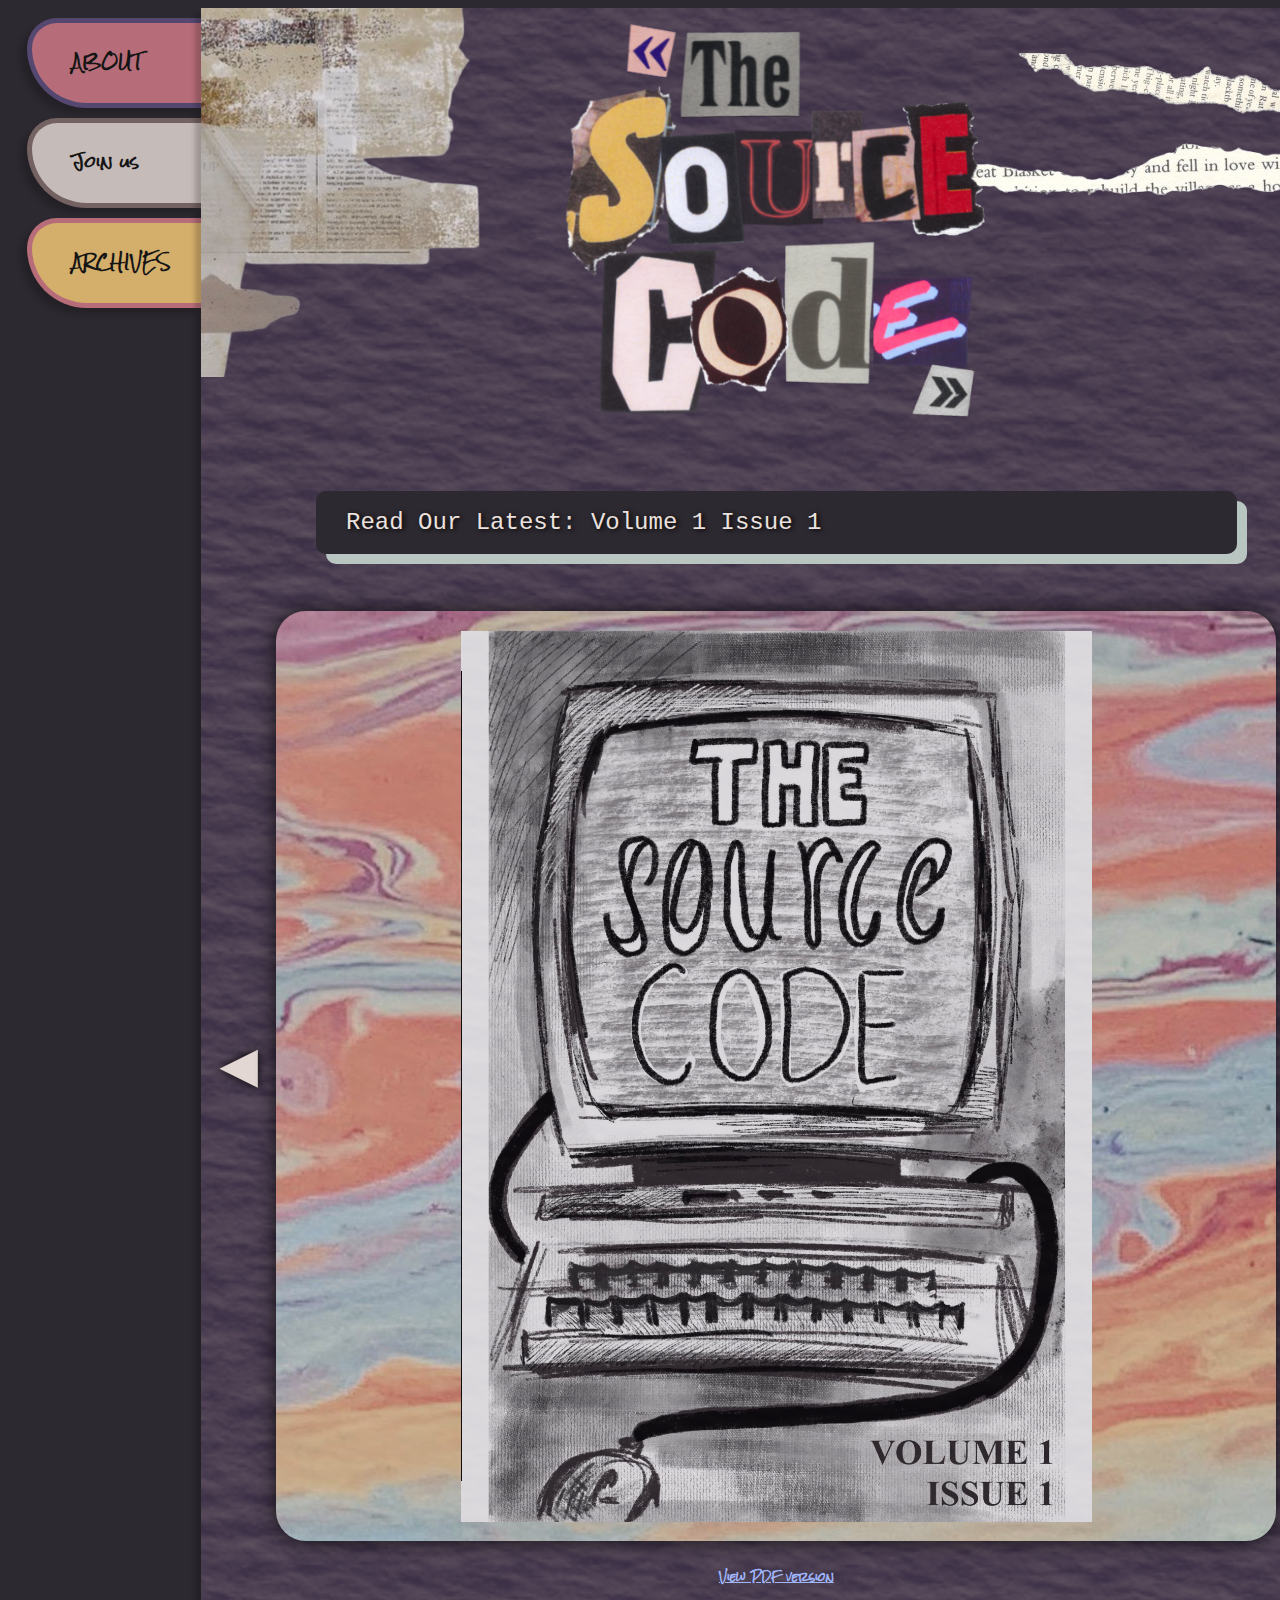
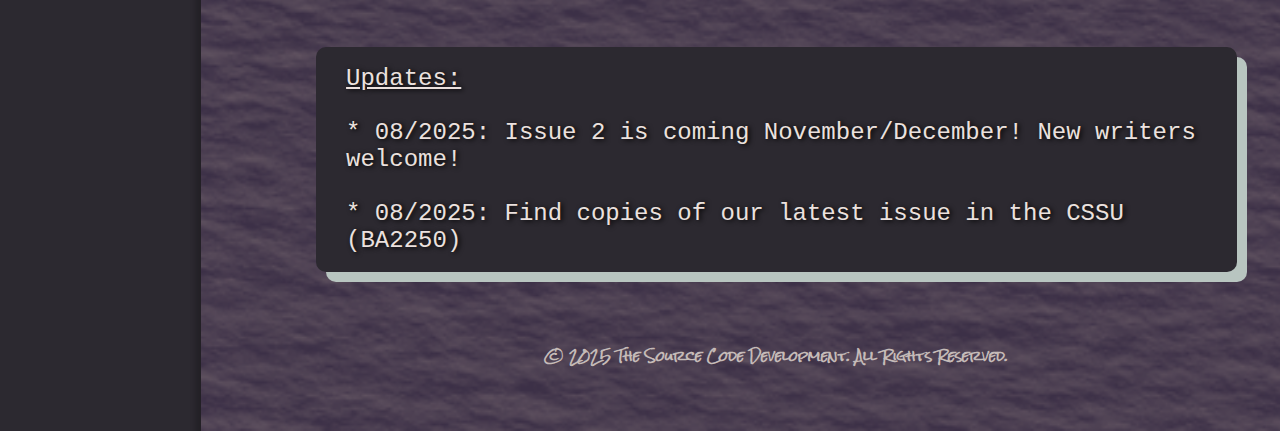
<file: index.html>
<!DOCTYPE html>
<html lang="en">
<head>
    <meta charset="UTF-8">
    <title>The Source Code</title>
    <link rel="stylesheet" type="text/css" href="style.css">

    <!-- Font -->
    <link rel="preconnect" href="https://fonts.googleapis.com">
    <link rel="preconnect" href="https://fonts.gstatic.com" crossorigin>
    <link href="https://fonts.googleapis.com/css2?family=Rock+Salt&display=swap" rel="stylesheet">

    <!-- Favicon -->
    <link rel="apple-touch-icon" sizes="180x180" href="/favicon_io/apple-touch-icon.png">
    <link rel="icon" type="image/png" sizes="32x32" href="/favicon_io/favicon-32x32.png">
    <link rel="icon" type="image/png" sizes="16x16" href="/favicon_io/favicon-16x16.png">
    <link rel="manifest" href="/favicon_io/site.webmanifest">

</head>
<body>
    <div class="grid-container">
        <!-- STICKY NOTE COLUMN -->
        <div class="sticky-notes">
            <a href="about.html">
                <div class="note" id="about-note">
                    ABOUT
                </div>
            </a>
            <a href="contact.html">
                <div class="note" id="contact-note">
                    Join us
                </div>
            </a>
            <a href="archives.html">
                <div class="note" id="archives-note">
                    ARCHIVES
                </div>
            </a>
        </div>

    
        <!-- MAIN COLUMN -->
        <div class="main">
            <button id="nav-btn">
                <a href="menu-for-mobile.html">◄ Menu</a>
            </button>

            <a href="index.html"><img id = "logo" alt = "title" src = "/images/logo.png" width="100%"></a>
            <img id = "ripped-page" alt = "ripped page"  src  = "/images/background.png">
            <img id = "ripped-corner" alt = "ripped page"  src  = "/images/bg-images/ripped-corner.png">

            <div class = "content-border-box">
                <p>Read Our Latest: Volume 1 Issue 1</p>
            </div>
            
            <div id="flipbook-container">
                <!-- Previous Button -->
                <button id="prev-btn">
                    ◄
                </button>

                <div id="feature-flipbook">
                    <!-- Book -->
                    <div id="book">
                        <!-- Paper 1 -->
                        <div id="p1" class="paper">
                            <div class="front">
                                <div id="f1" class="front-content">
                                    <img alt = "issue 1 cover" src ="/issues/issue1/front.jpg" width="100%">
                                </div>
                            </div>
                            <div class="back">
                                <div id="b1" class="back-content">
                                    <img alt = "pg1-back" src ="/issues/issue1/pg1-back.jpg" width="100%">
                                </div>
                            </div>
                        </div>
                        <!-- Paper 2 -->
                        <div id="p2" class="paper">
                            <div class="front">
                                <div id="f2" class="front-content">
                                    <img alt = "pg2-front" src ="/issues/issue1/pg2-front.jpg" width="100%">
                                </div>
                            </div>
                            <div class="back">
                                <div id="b2" class="back-content">
                                    <img alt = "pg2-back" src ="/issues/issue1/pg2-back.jpg" width="100%">
                                </div>
                            </div>
                        </div>
                        <!-- Paper 3 -->
                        <div id="p3" class="paper">
                            <div class="front">
                                <div id="f3" class="front-content">
                                    <img alt = "pg3-front" src ="/issues/issue1/pg3-front.jpg" width="100%">
                                </div>
                            </div>
                            <div class="back">
                                <div id="b3" class="back-content">
                                    <img alt = "pg3-back" src ="/issues/issue1/pg3-back.jpg" width="100%">
                                </div>
                            </div>
                        </div>
                        <!-- Paper 4 -->
                        <div id="p4" class="paper">
                            <div class="front">
                                <div id="f4" class="front-content">
                                    <img alt = "pg4-front" src ="/issues/issue1/pg4-front.jpg" width="100%">
                                </div>
                            </div>
                            <div class="back">
                                <div id="b4" class="back-content">
                                    <img alt = "pg4-back" src ="/issues/issue1/pg4-back.jpg" width="100%">
                                </div>
                            </div>
                        </div>
                        <!-- Paper 5 -->
                        <div id="p5" class="paper">
                            <div class="front">
                                <div id="f5" class="front-content">
                                    <img alt = "pg5-front" src ="/issues/issue1/pg5-front.jpg" width="100%">
                                </div>
                            </div>
                            <div class="back">
                                <div id="b5" class="back-content">
                                    <img alt = "pg5-back" src ="/issues/issue1/pg5-back.jpg" width="100%">
                                </div>
                            </div>
                        </div>
                        <!-- Paper 6 -->
                        <div id="p6" class="paper">
                            <div class="front">
                                <div id="f6" class="front-content">
                                    <img alt = "pg6-front" src ="/issues/issue1/pg6-front.jpg" width="100%">
                                </div>
                            </div>
                            <div class="back">
                                <div id="b6" class="back-content">
                                    <img alt = "pg6-back" src ="/issues/issue1/pg6-back.jpg" width="100%">
                                </div>
                            </div>
                        </div>
                        <!-- Paper 7 -->
                        <div id="p7" class="paper">
                            <div class="front">
                                <div id="f7" class="front-content">
                                    <img alt = "pg7-front" src ="/issues/issue1/pg7-front.jpg" width="100%">
                                </div>
                            </div>
                            <div class="back">
                                <div id="b7" class="back-content">
                                    <img alt = "pg7-back" src ="/issues/issue1/pg7-back.jpg" width="100%">
                                </div>
                            </div>
                        </div>
                        <!-- Paper 8 -->
                        <div id="p8" class="paper">
                            <div class="front">
                                <div id="f8" class="front-content">
                                    <img alt = "pg8-front" src ="/issues/issue1/pg8-front.jpg" width="100%">
                                </div>
                            </div>
                            <div class="back">
                                <div id="b8" class="back-content">
                                    <img alt = "issue 1 back" src ="/issues/issue1/back.jpg" width="100%">
                                </div>
                            </div>
                        </div>
                    </div>
                </div>

                <button id="next-btn">
                    ►
                </button>
            </div>
            
            <a id="featured-book-pdf-link" href="/issues/issue1/issue1-ordered.pdf"><u>View PDF version</u></a>

            <div class = "content-border-box">
                <p>
                    <u>Updates:</u><br><br>
                    * 08/2025: Issue 2 is coming November/December! New writers welcome!<br><br>
                    * 08/2025: Find copies of our latest issue in the CSSU (BA2250)
                </p>
            </div>
            
            <footer id="footer">
                <small>© 2025 The Source Code Development. All Rights Reserved.</small>
            </footer>
        </div>

    </div>

    <script src= "script.js"></script> 

</body>

</html>
</file>
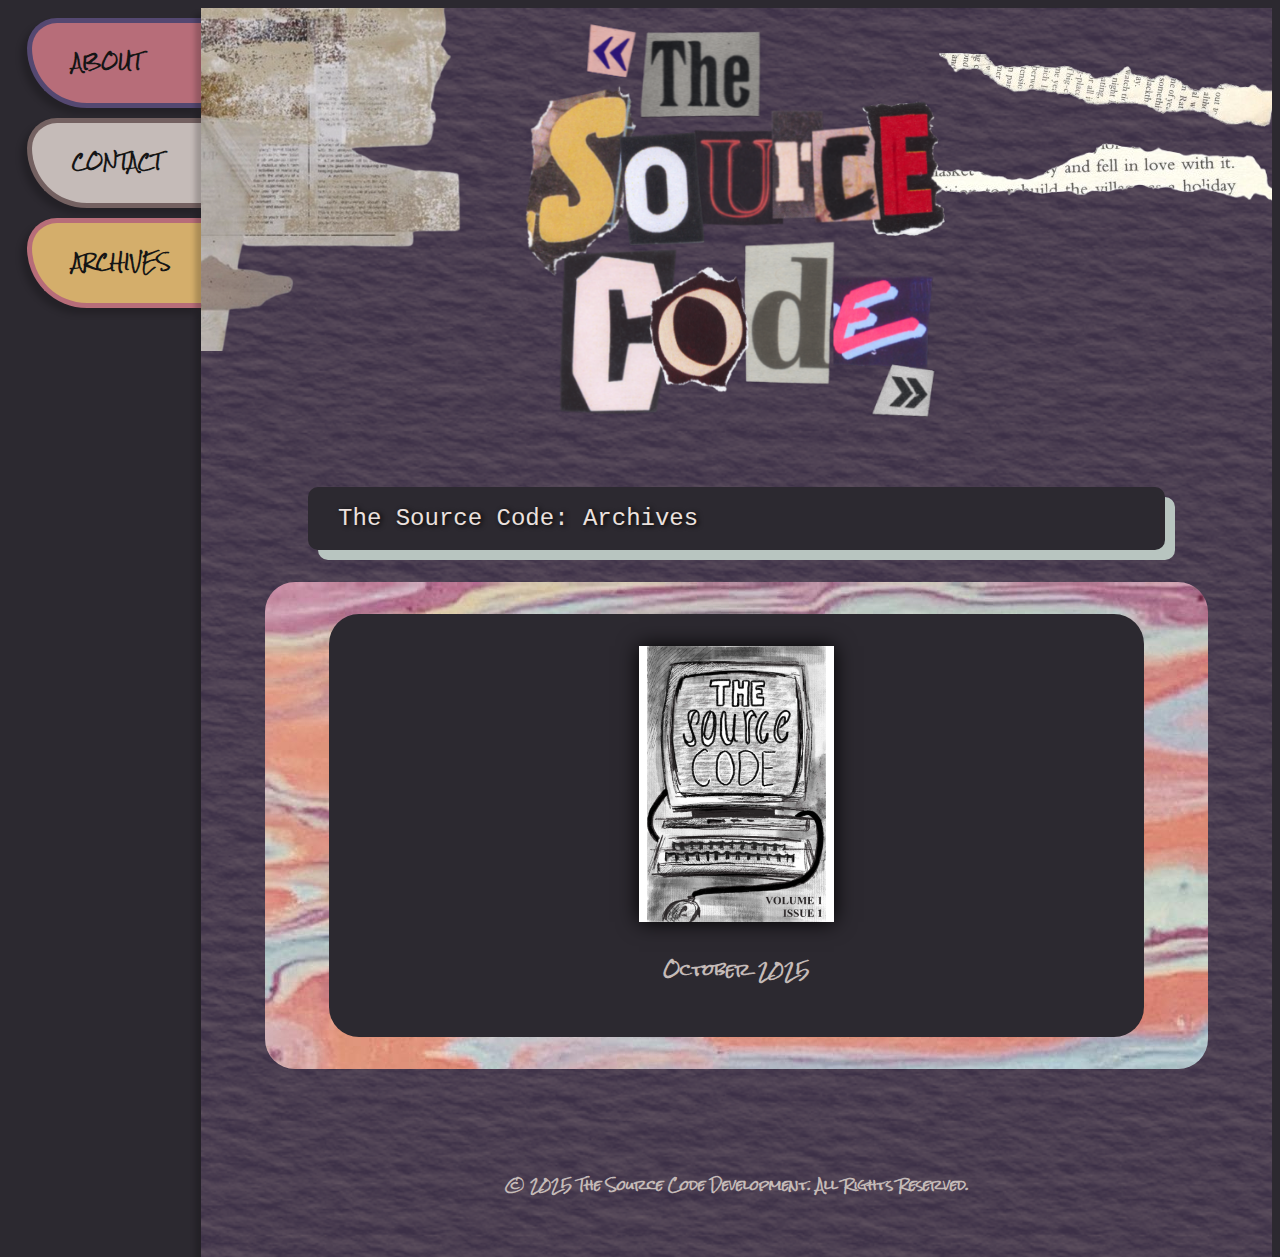
<file: archives.html>
<!DOCTYPE html>
<html lang="en">
<head>
  <meta charset="UTF-8">
  <title>The Source Code: Archives</title>
  <link rel="stylesheet" href="style.css">

  <!-- Font -->
  <link rel="preconnect" href="https://fonts.googleapis.com">
  <link rel="preconnect" href="https://fonts.gstatic.com" crossorigin>
  <link href="https://fonts.googleapis.com/css2?family=Rock+Salt&display=swap" rel="stylesheet">
</head>
<body>
  <div class="grid-container">
    <!-- STICKY NOTE COLUMN -->
    <div class="sticky-notes">
      <a href="about.html">
        <div class="note" id="about-note">
          ABOUT
        </div>
      </a>
      <a href="contact.html">
        <div class="note" id="contact-note">
          CONTACT
        </div>
      </a>
      <a href="archives.html">
        <div class="note" id="archives-note">
          ARCHIVES
        </div>
      </a>
    </div>


      
    <!-- MAIN COLUMN -->
    <div class="main">
      <a href="index.html"><img id = "logo" alt = "title" src = "logo.png" width="100%"></a>
      <img id = "ripped-page" alt = "ripped page"  src  = "background.png">
      <img id = "ripped-corner" alt = "ripped page"  src  = "bg-images/ripped-corner.png">

      <div class = "content-border-box">
        <p>
          The Source Code: Archives
        </p>
      </div>

      <div id="archives"> 
        <div id="archives-bg-overlay">
          <div class="prev-issue">
            <a href="/issues/issue1/issue1-ordered.pdf"><img src="/issues/issue1/front.jpg"  alt="Cover of First issue" width="30%"></a>
            <p>October 2025</p>
          </div>
        </div>
      </div>

      <footer id="footer">
        <small>© 2025 The Source Code Development. All Rights Reserved.</small>
      </footer>

    </div>
  </div>
</body>
</html>
</file>
<file: style.css>
body {
  font-family: "Rock Salt", sans-serif;
  font-weight: 700;
  background-color: #2C2930;
}

footer {
    margin: 4rem auto;

    @media (width <= 60em) {
        font-size: 20%;
    }
}

@media (width <=60em) {
    .sticky-notes {
        display: none;
    }
}

/* STICKY NOTES TABS COLUMN */
a:link,
a:visited,
a:hover,
a:active {
  text-decoration: none;
  color: inherit;
}

.grid-container {
    display: grid;
    grid-template-columns: 1fr 8fr;
    background-color: #2C2930;
    width: 100%;
    height: 100vh;
    overflow: visible;
}


/* MAIN COLUMN */
#nav-btn {
    display: none;

    @media (width <=60em) {
        display: flex;
        font-size: 28px;
        font-family: 'Courier New', Courier, monospace;
        color: #ececec;
        font-weight: 200;
        margin-left: 10px;
        margin-top: 30px;
        padding-bottom: 10px;
    }
}

.main {
    /* padding-top: 30px; */
    position: relative;
    background-image:url('/images/background0.png');
    background-size: cover;
    display: flex;
    flex-direction: column;
    width:100%;
    height:100%;
    z-index: 10;
    justify-content: start; 
    align-items: center; 

    box-shadow: -6px 6px 5px rgba(0, 0, 0, 0.2);

    @media (width <=60em) {
        width: 100vw;
    }
}

#logo {
    display: block;
    margin: auto auto;
    width: 85%;
    object-fit: contain;
    align-items: center;
    position: relative;
    z-index: 2;

    @media (width <=60em) {
        width: 60%;
    }
}

#about {
    width: 65%;
    height: auto;
    object-fit: contain;
    margin-bottom: -20px;

}

.content-border-box {
    margin-top: 5%;
    color: #ebe1de;
    background-color: #2C2930;
    box-shadow: 10px 10px #b8c5c0;
    border-radius: 10px;
    width: 80%;
    z-index: 2;
}

.content-border-box p {
    font-family: 'Courier New', Courier, monospace;
    font-weight: 200;
    padding: 18px 30px;
    display: block;
    font-size: 1.5rem;
    margin: 0 auto;
    text-shadow: 2px 1px 5px black;

    @media (width <= 60em) {
        text-align: center;
        font-size: 1.1rem;
    }
}

/* MAIN COLUMN - flipbook*/
#flipbook-container {
    display: flex;
    align-items: center;
    justify-content: center;
    width: 100%;
}

#feature-flipbook {
    display:flex;
    justify-content: center;
    align-items: center;
    margin-top: 5%;
    margin-bottom: 0;
    width: 1000px;
    padding: 30px 0;
    background-image: url("/images/bg-images/watermarble.jpg");
    background-repeat: repeat;
    opacity: 0.8;
    border-radius: 30px;
    box-shadow: 0px 0px 20px rgb(0, 0, 0);

}

#book {
    margin: 30px 20px;
    position: relative;
    height: 90vh;
    width: 70vh;
    transition: transform 0.5s;

    @media (width <= 60em) {
        height: 300px;
        width: 100px;
    }
}

.paper {
    /* absolute so pages overlap */
    position: absolute;
    width: 70vh;
    height: 90vh;
    /* for 3D effect */
    perspective: 1500px;

    @media (width <= 60em) {
        height: 300px;
        width: 100px;
    }

}

.front,
.back {
    background-color: white;
    position: absolute;
    width: 100%;
    height: 100%;
    top: 0;
    left: 0;
    transform-origin: left;
    transition: transform 0.5s;

    @media (width <= 60em) {
        height: 300px;
        width: 200px;
    }
}

.front {
    z-index: 1;
    backface-visibility: hidden;
    border-left: 1px solid black;

}

.back {
    z-index: 0;
}

.front-content,
.back-content {
    width: 100%;
    height: 100%;
    display: flex;
    justify-content: center;
    align-items: center;
}

.back-content {
    transform: rotateY(180deg);
}

/* Paper flip effect */
.flipped .front,
.flipped .back {
    transform: rotateY(-180deg);
    box-shadow: 0 5px 5px black;
}

/* Controller Buttons */
button {
    border: none;
    background-color: transparent;
    cursor: pointer;
    font-size: 4rem;
    font-weight: 900;
    height: 40px;
    display: block;
    margin: 0 auto;
    padding-bottom: 10px;
    transition: transform 0.5s;

    color: #e2d7d3;
    text-shadow: 0px 0px 10px black;
}


button:hover {
    color: #636363;

    @media (width <= 60em) {
        color: #e2d7d3;
    }
}

/* Paper stack order */
#p1 {
    z-index: 8;
}

#p2 {
    z-index: 7;
}

#p3 {
    z-index: 6;
}

#p4 {
    z-index: 5;
}

#p5 {
    z-index: 4;
}

#p6 {
    z-index: 3;
}

#p7 {
    z-index: 2;
}

#p8 {
    z-index: 1;
}

#featured-book-pdf-link {
    margin-top: 2%;
    font-size: 0.7rem;
    color: #a0b7fc;
}

/* STICKY NOTE COLUMN */
.sticky-notes {
    z-index: 1;
    height: 100vh;
    font-weight: bold;
}


.note {
    color: #151515;
    margin-left: 10%;
    height: 40px;
    margin-bottom: 10px;
    margin-top: 10px;
    padding: 20px 30px;
    padding-right: 50px;
    padding-left: 40px;
    border-radius: 30px 0 0 60px;
    box-shadow: -6px 6px 6px rgba(0, 0, 0, 0.2);
    transition: transform 0.3s ease, background-color 0.2s ease;
    cursor: pointer;
    z-index: 1;
}

.note p {
    display: block;
    margin: auto auto;
    font-size: 15px;
    text-shadow: -0.5px 0.5px 1px rgb(100, 100, 100);

}

.note:hover, .note-menu:hover {
    transform: translateX(30px);
    background-color: #ffefb5;
    box-shadow: -6px 6px 6px rgba(82, 82, 82, 0.2);
}


#archives-note { 
    background-color: #D4AE6B;
    border: 5px solid #B76D79;
    border-right: none;

    @media (width <= 60em) {
        border: 5px solid #B76D79;
    }
}

#about-note {
    background-color: #B76D79; 
    border: 5px solid #544871;
    border-right: none;

    @media (width <= 60em) {
        border: 5px solid #544871;
    }
}

#contact-note { 
    background-color: #C5BBB8; 
    border: 5px solid #746161;
    border-right: none;

    @media (width <= 60em) {
        border: 5px solid #746161;
    }
}

#ripped-page {
    position: absolute;
    right: 0;
    z-index: 1;

    @media (width <=60em) {
        width: 45%;
        height: 200px;
        z-index: -2;
        opacity: 0.7;
    }
}

#ripped-corner {
    position: absolute;
    top: 0;
    left: 0;
    margin: 0;
    padding: 0;
    z-index: 1;
    width: 40%;
    opacity: 0.8;

    @media (width <=60em) {
        width: 45%;
        z-index: -2;
        opacity: 0.7;
        height: 150px;
    }
}

#footer {
    margin-bottom: 5%;
    color: #C5BBB8;
}

/* ABOUT PAGE */
#meet-the-team-text {
    margin: 3rem auto;
    color: #C5BBB8;
    text-shadow: 2px 1px 5px rgb(39, 39, 39);
}

.photo-grid {
    display: grid;
    grid-template-columns: repeat(3, 1fr);
    gap: 50px;
    width: 80%;

    @media (width <= 60em) {
        grid-template-columns: repeat(2, 1fr);
    }
}

.photo-grid img{
    width: 100%;
    height: auto;
    object-fit: cover;
    display: block;
    border-radius: 8px;
    box-shadow: 0 10px 14px rgba(20,20,20,0.2);
}

.photo-grid a:focus img{
    outline: 3px solid #6aa7ff;
    outline-offset: 4px;
}

.photo-grid img {
    transition: transform 0.3s ease, box-shadow 0.3s ease;
}

.photo-grid img:hover {
    transform: translateY(-8px) scale(1.05);
    box-shadow: 0 12px 24px rgba(0, 0, 0, 0.25);
    cursor: default;
}

#maya-temp {
    color:#ff9dad;
    text-align: center;

    @media (width <= 60em) {
        font-size: 10px;
    }
}

/* CONTACT PAGE */
#join-us-img {
    margin-top: 10%;
    width: 50%;

    @media (width <= 60em) {
        width: 90%;
    }
}

/* ARCHIVES PAGE */
#archives {
    display: flex;
    text-align: center;
    margin: 2rem 0;
    width: 88%;
    background-image: url("/images/bg-images/watermarble.jpg");
    background-blend-mode: lighten;
    border-radius: 30px;
}

#archives-bg-overlay{
    display: block;
    margin: 2rem 4rem;
    background-color: #2C2930;
    border-radius: 30px;
}

.prev-issue {
    display: inline-block;
    padding: 0;
    width: 80%;
    margin: 2rem 2rem;
}
.prev-issue img {
    box-shadow: 0px 0px 20px #000000;

    @media (width <= 60em) {
        width: 90%;
    }
}
.prev-issue img:hover {
    box-shadow: 0px 0px 20px #848484;
}
.prev-issue p {
    font-size: 1rem;
    color: #C5BBB8;
}

/* MENU FOR MOBILE PAGE */
#menu-page-container {
    display: flex;
    flex-direction: column;
    justify-content: center;
    align-items: center;
}

.note-menu {
    color: #151515;
    margin: 5% auto;
    height: fit-content;
    width: 90%;
    border-radius: 30px;
    box-shadow: 0px 0px 10px rgba(0, 0, 0, 0.2);
    text-align: center;
    padding: 10px 10px;
}
</file>
